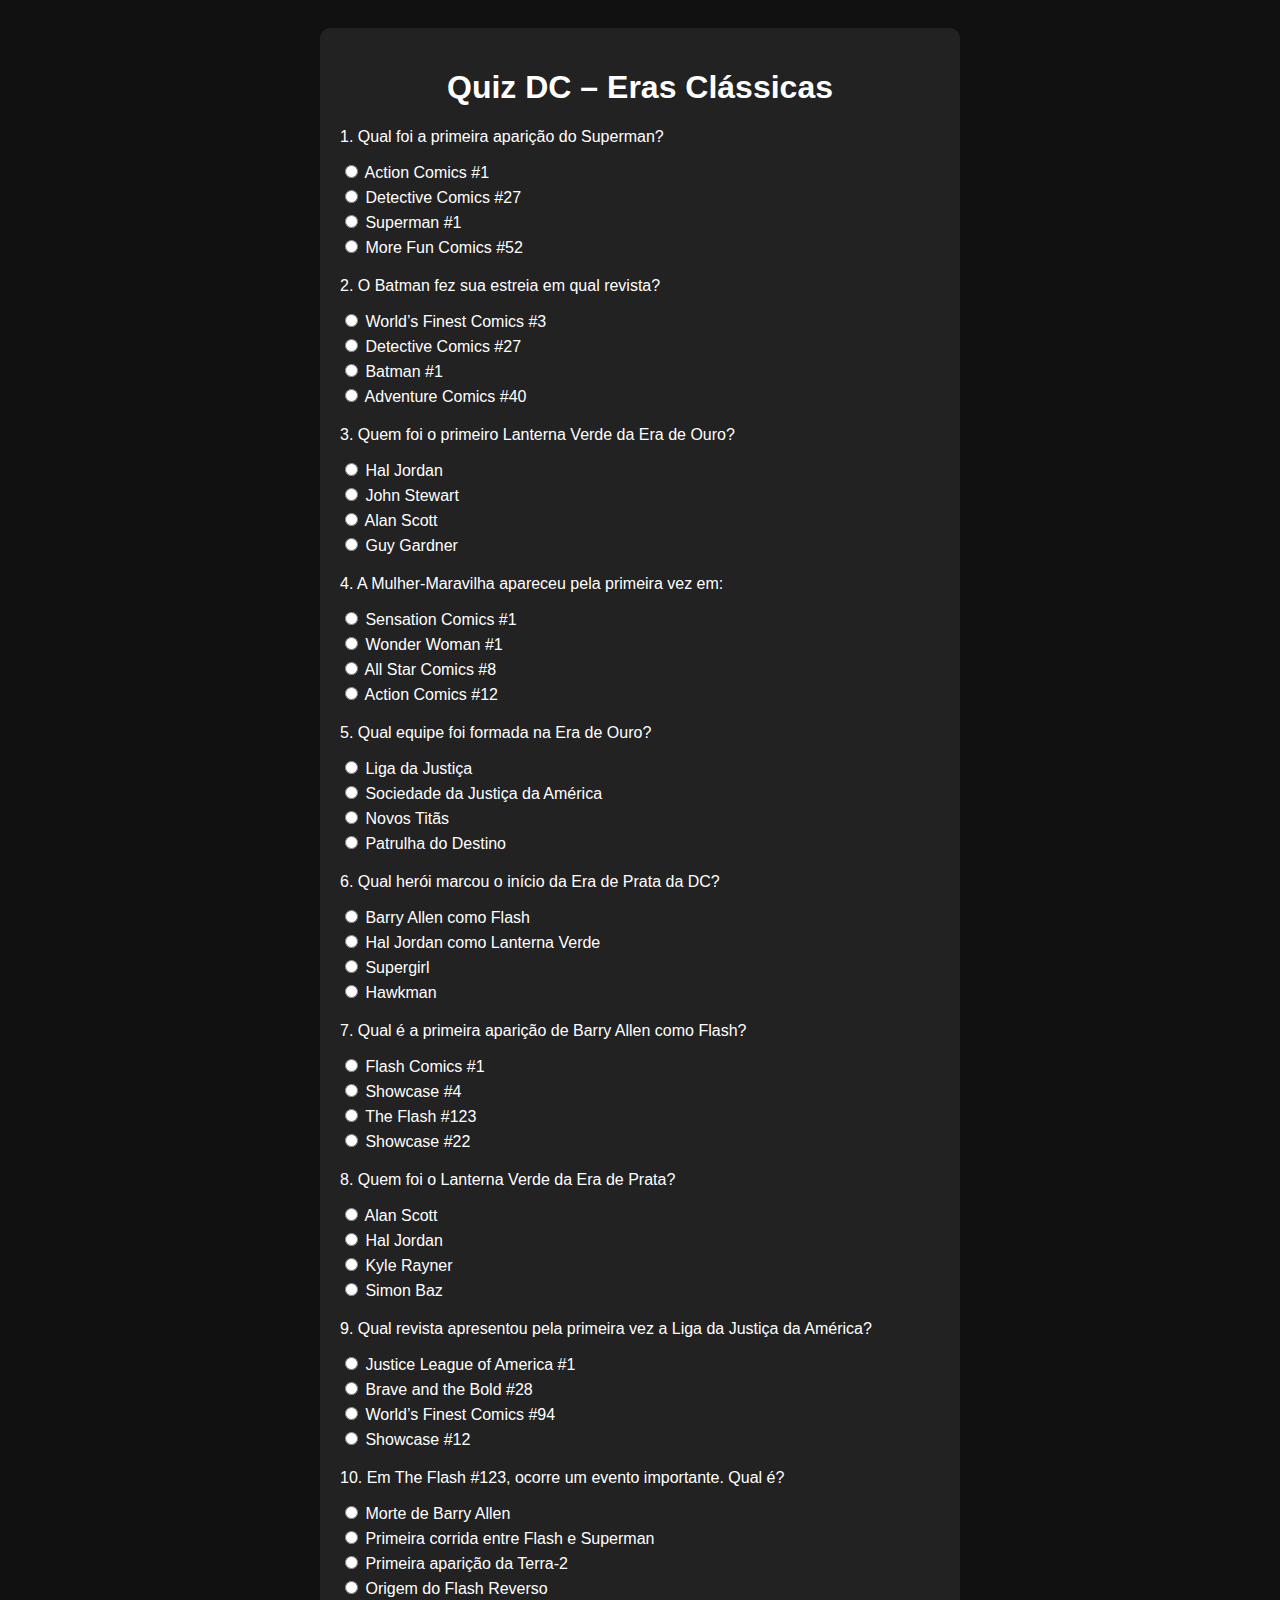
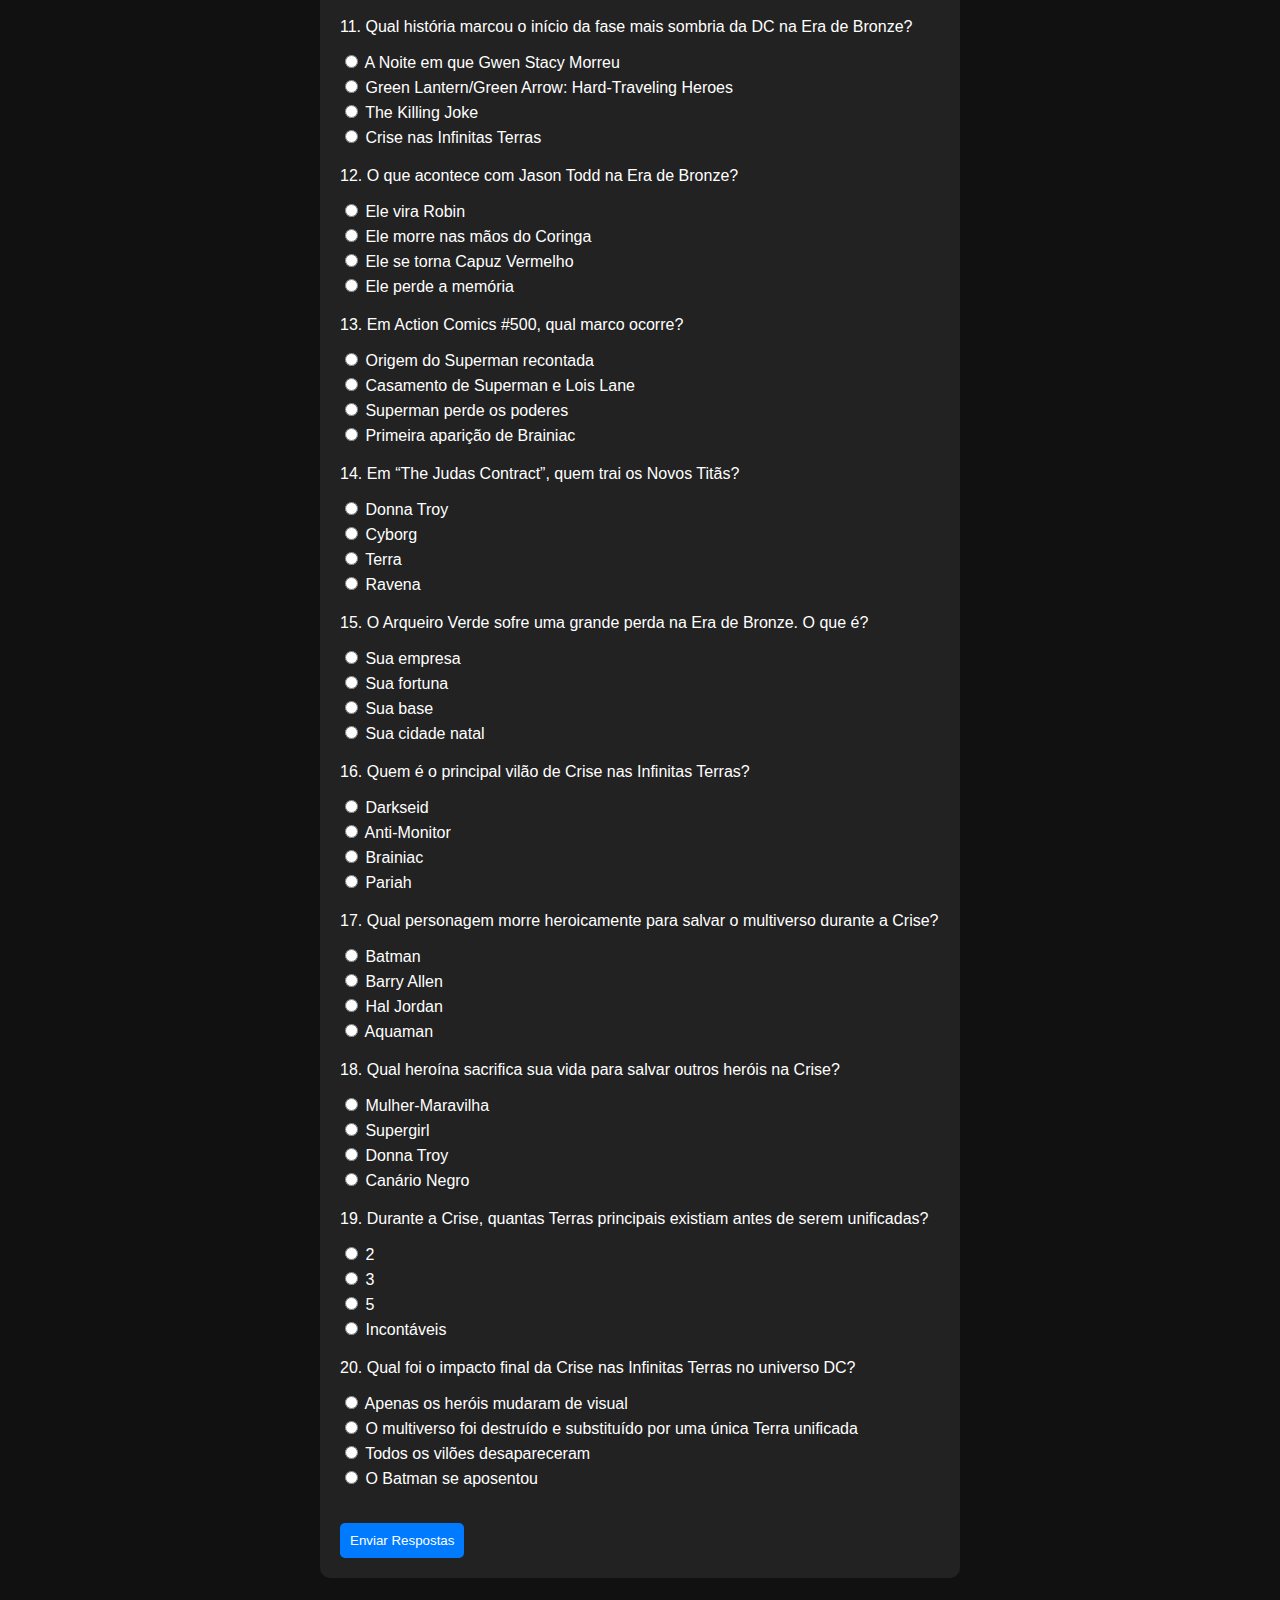
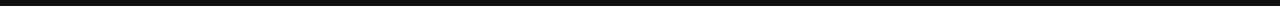
<file: index.html>
<!DOCTYPE html>
<html lang="pt-BR">
<head>
  <meta charset="UTF-8">
  <meta name="viewport" content="width=device-width, initial-scale=1.0">
  <title>Quiz DC – Eras Clássicas</title>
  <link rel="stylesheet" href="style.css">
</head>
<body>
  <div class="quiz-container">
    <h1>Quiz DC – Eras Clássicas</h1>
    <div id="quiz"></div>
    <button id="submit">Enviar Respostas</button>
  </div>

  <script src="script.js"></script>
</body>
</html>
</file>
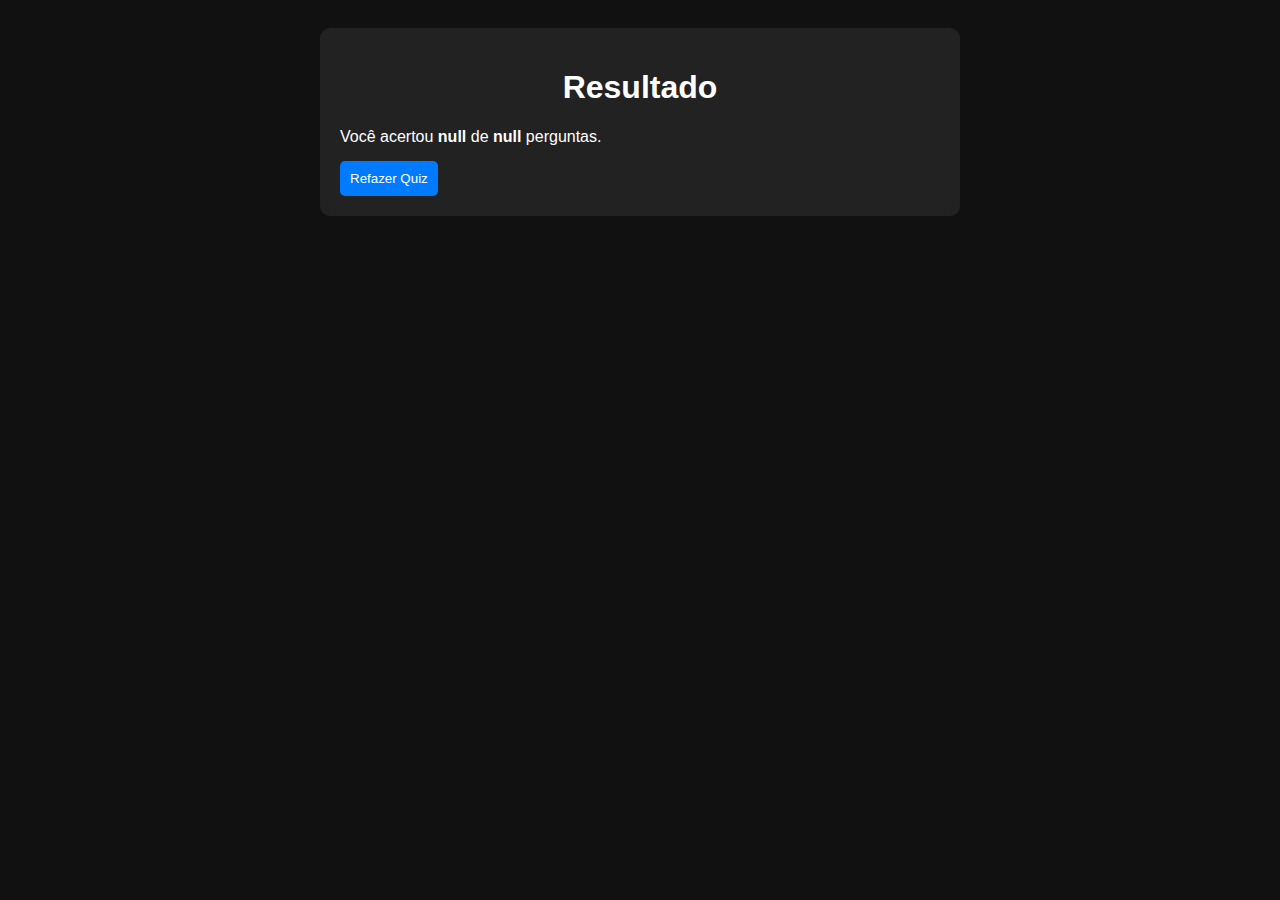
<file: resultado.html>
<!DOCTYPE html>
<html lang="pt-BR">
<head>
  <meta charset="UTF-8">
  <meta name="viewport" content="width=device-width, initial-scale=1.0">
  <title>Resultado do Quiz</title>
  <link rel="stylesheet" href="style.css">
</head>
<body>
  <div class="quiz-container">
    <h1>Resultado</h1>
    <div id="resultado"></div>
    <button onclick="window.location.href='index.html'">Refazer Quiz</button>
  </div>

  <script>
    const acertos = localStorage.getItem("quizAcertos");
    const total = localStorage.getItem("quizTotal");
    document.getElementById("resultado").innerHTML =
      `Você acertou <strong>${acertos}</strong> de <strong>${total}</strong> perguntas.`;
  </script>
</body>
</html>
</file>
<file: style.css>
body {
  font-family: Arial, sans-serif;
  background: #111;
  color: #fff;
  display: flex;
  justify-content: center;
  padding: 20px;
}

.quiz-container {
  background: #222;
  padding: 20px;
  border-radius: 10px;
  max-width: 600px;
  width: 100%;
}

h1 {
  text-align: center;
}

button {
  background: #007bff;
  color: white;
  padding: 10px;
  border: none;
  border-radius: 5px;
  cursor: pointer;
  margin-top: 15px;
}

button:hover {
  background: #0056b3;
}

.question {
  margin-bottom: 20px;
}

.answers label {
  display: block;
  margin-bottom: 5px;
  cursor: pointer;
}
</file>
